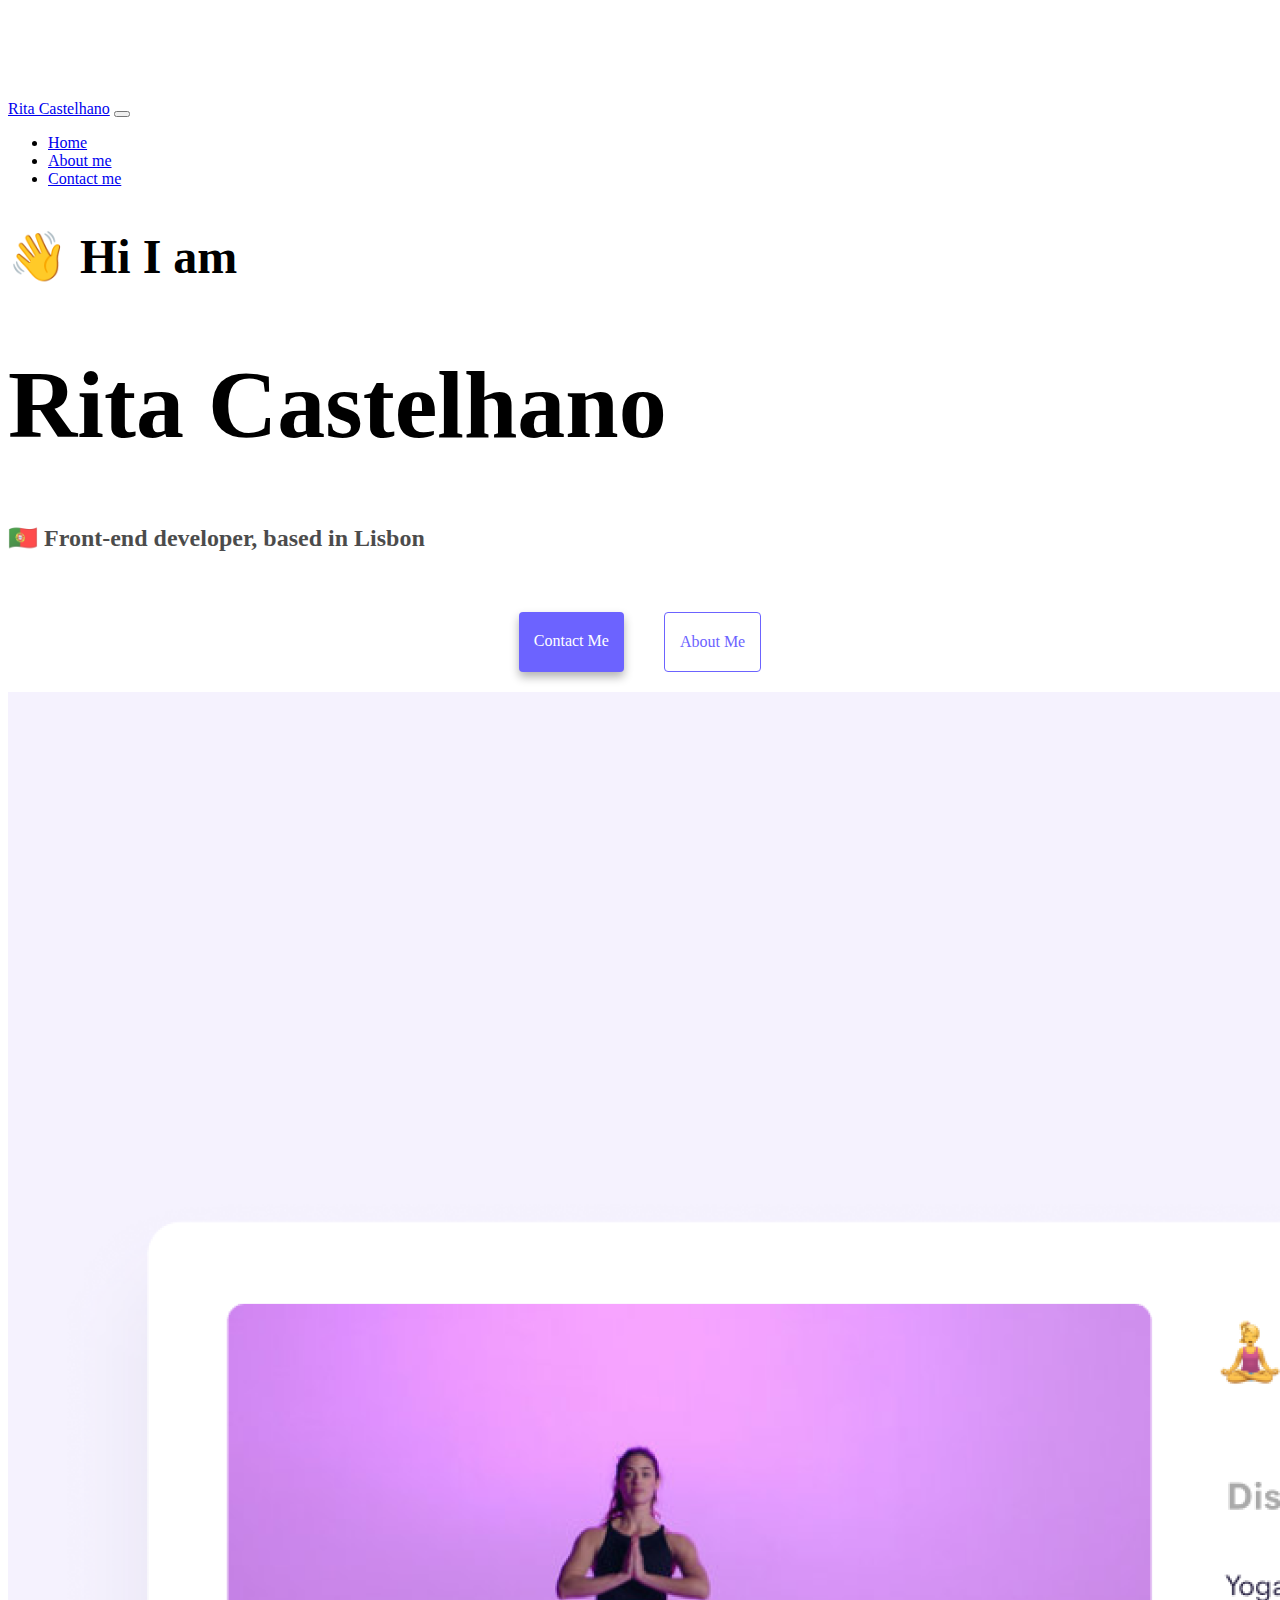
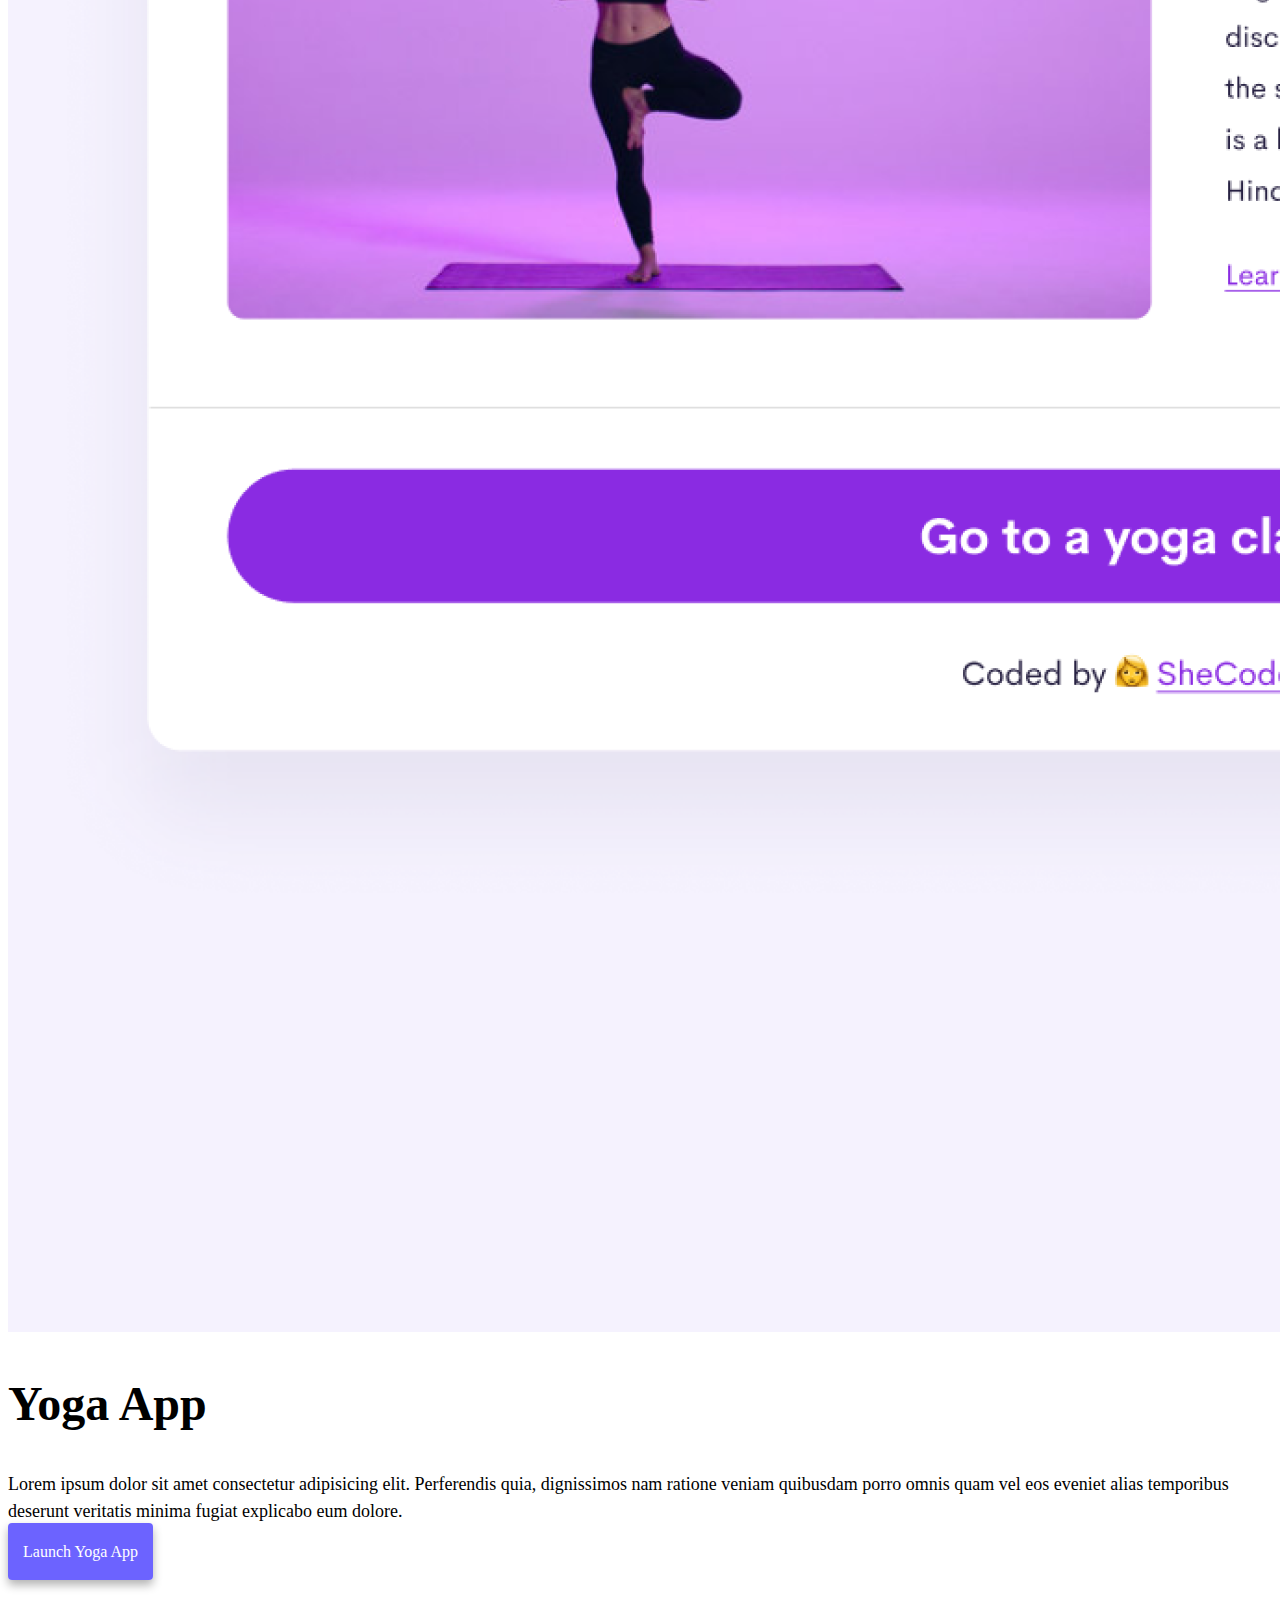
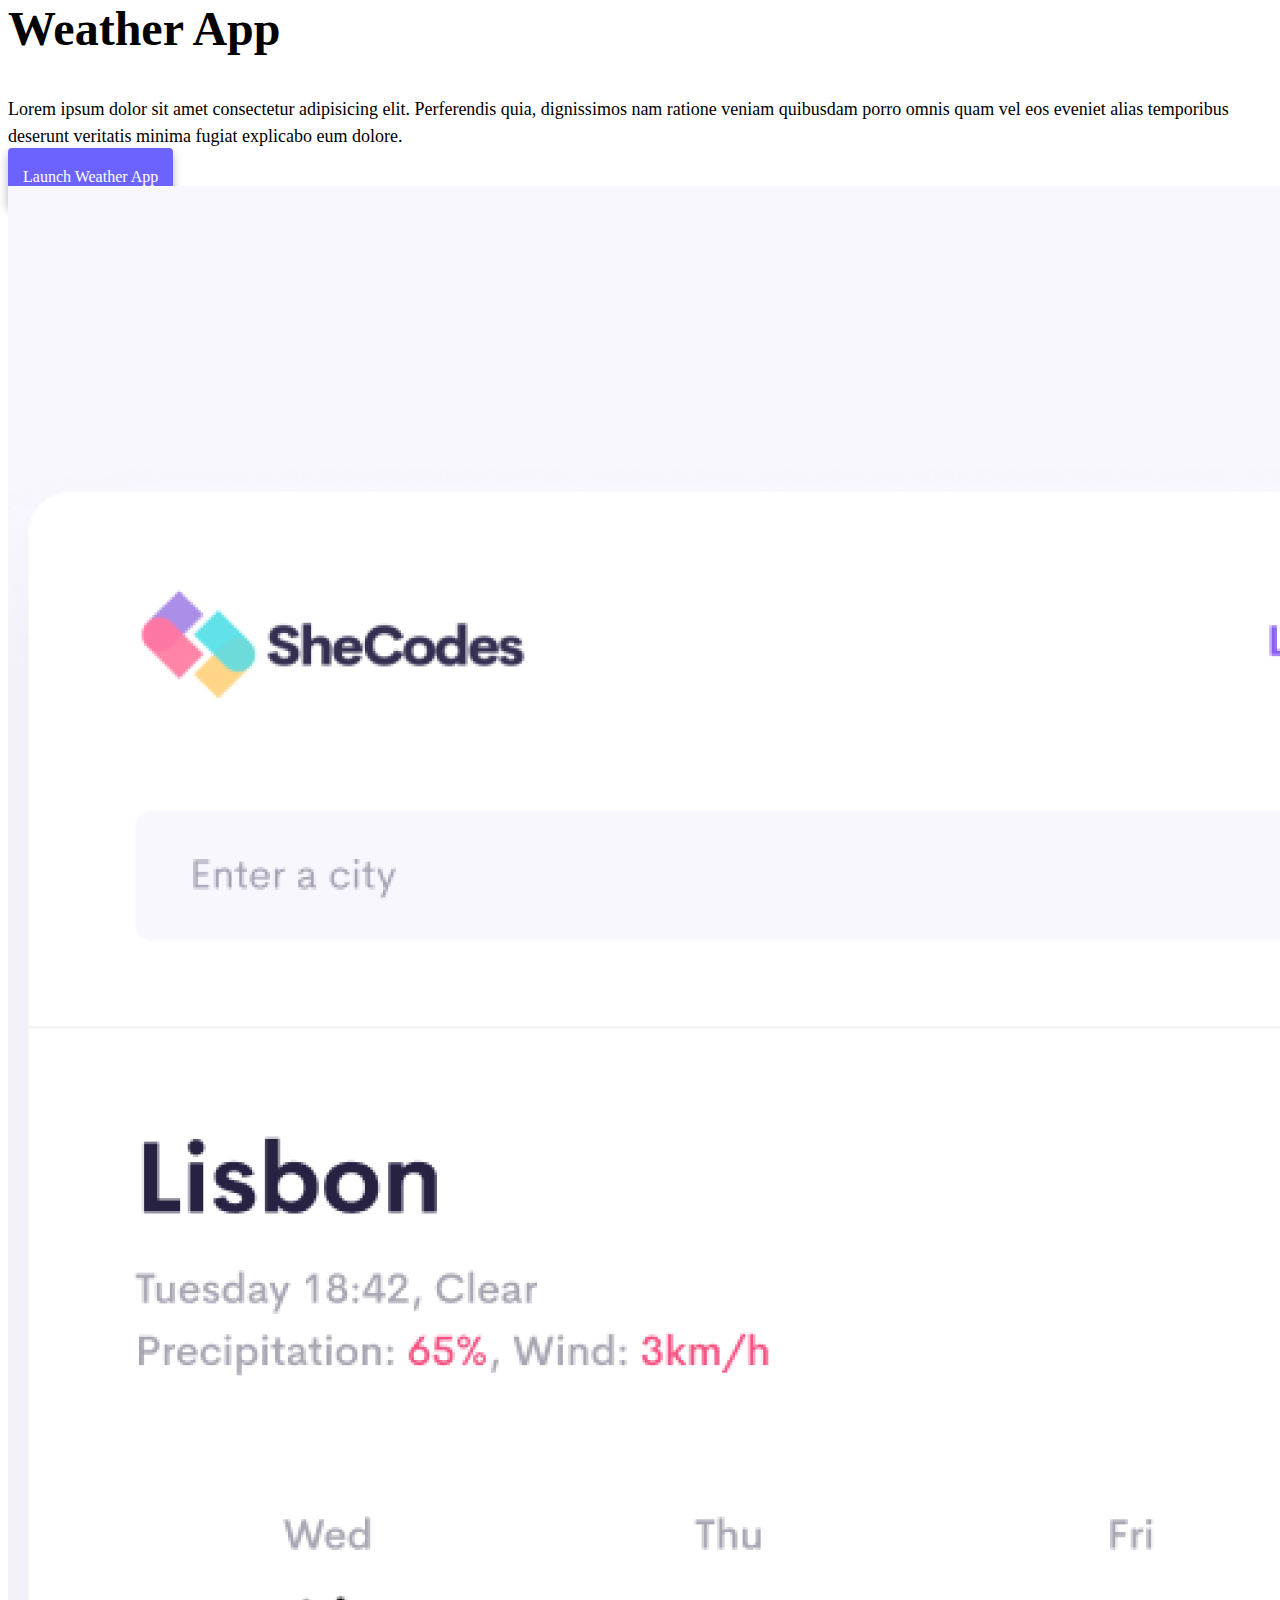
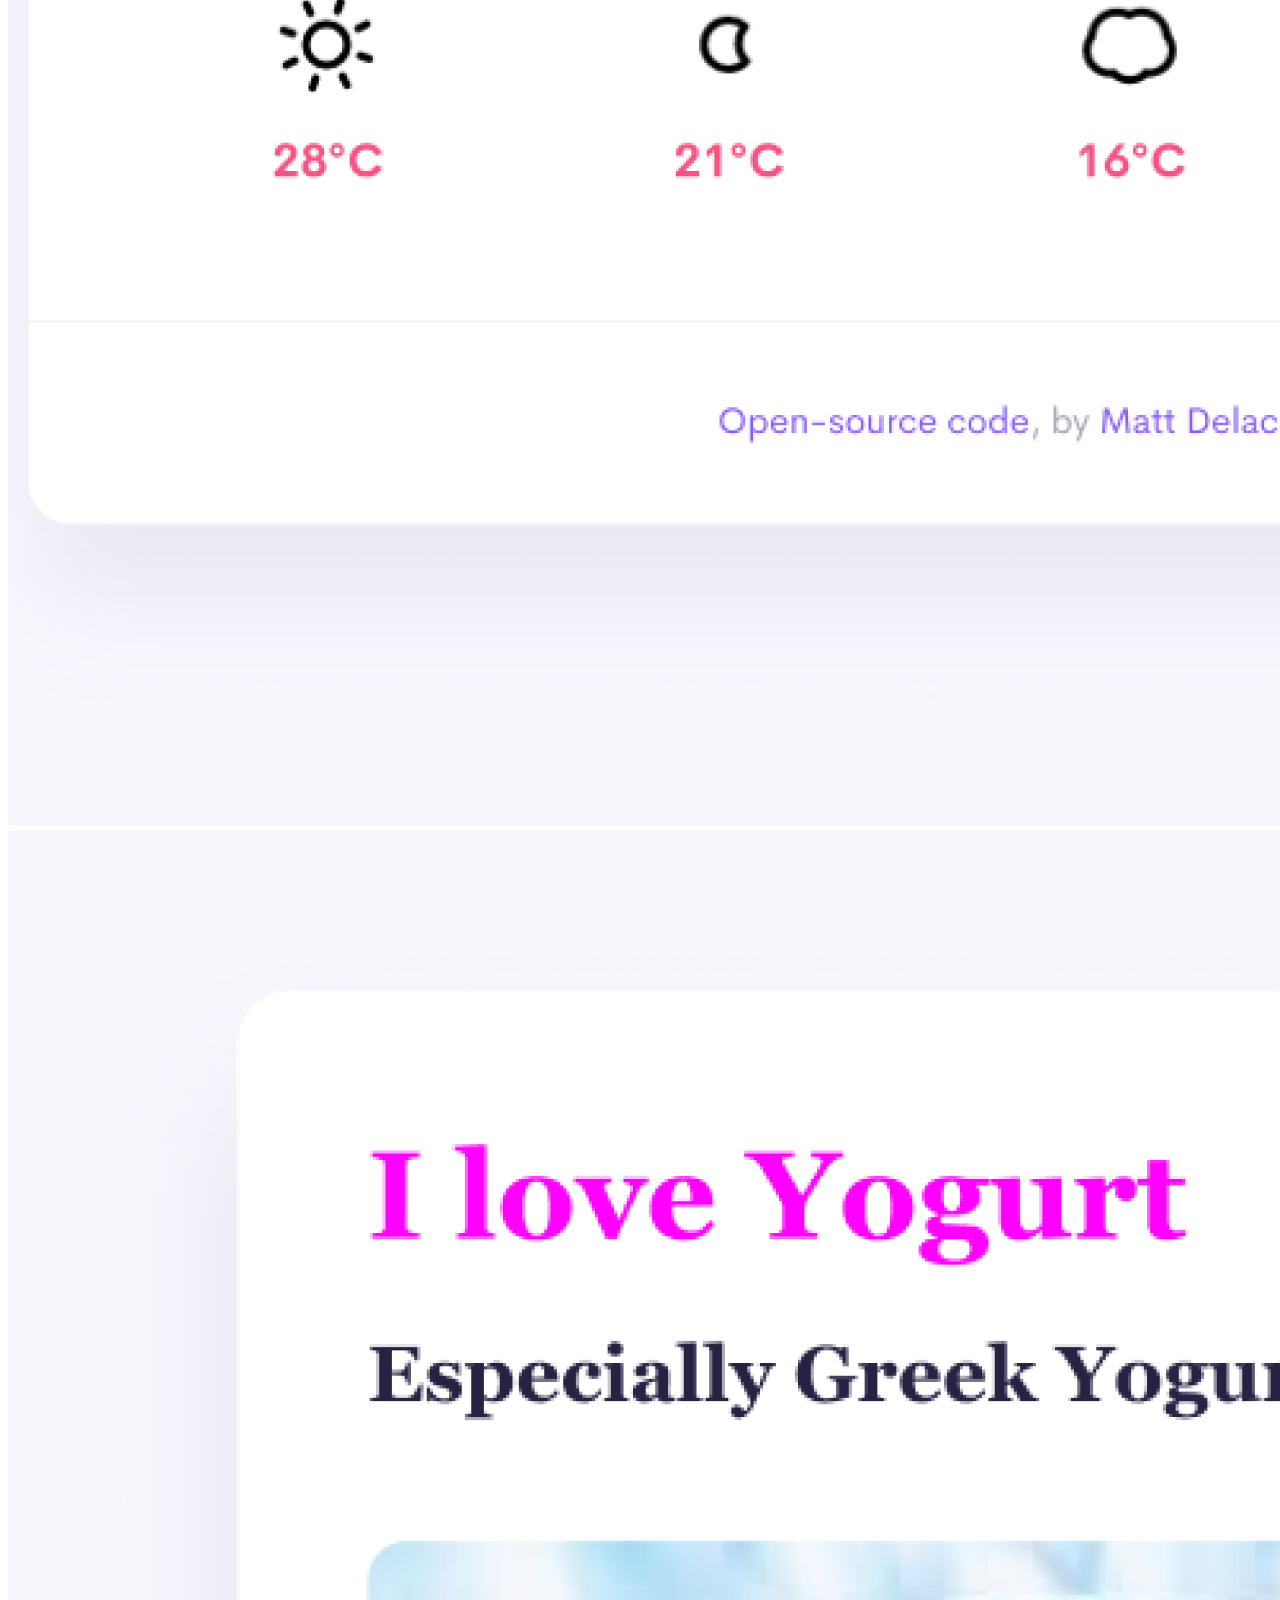
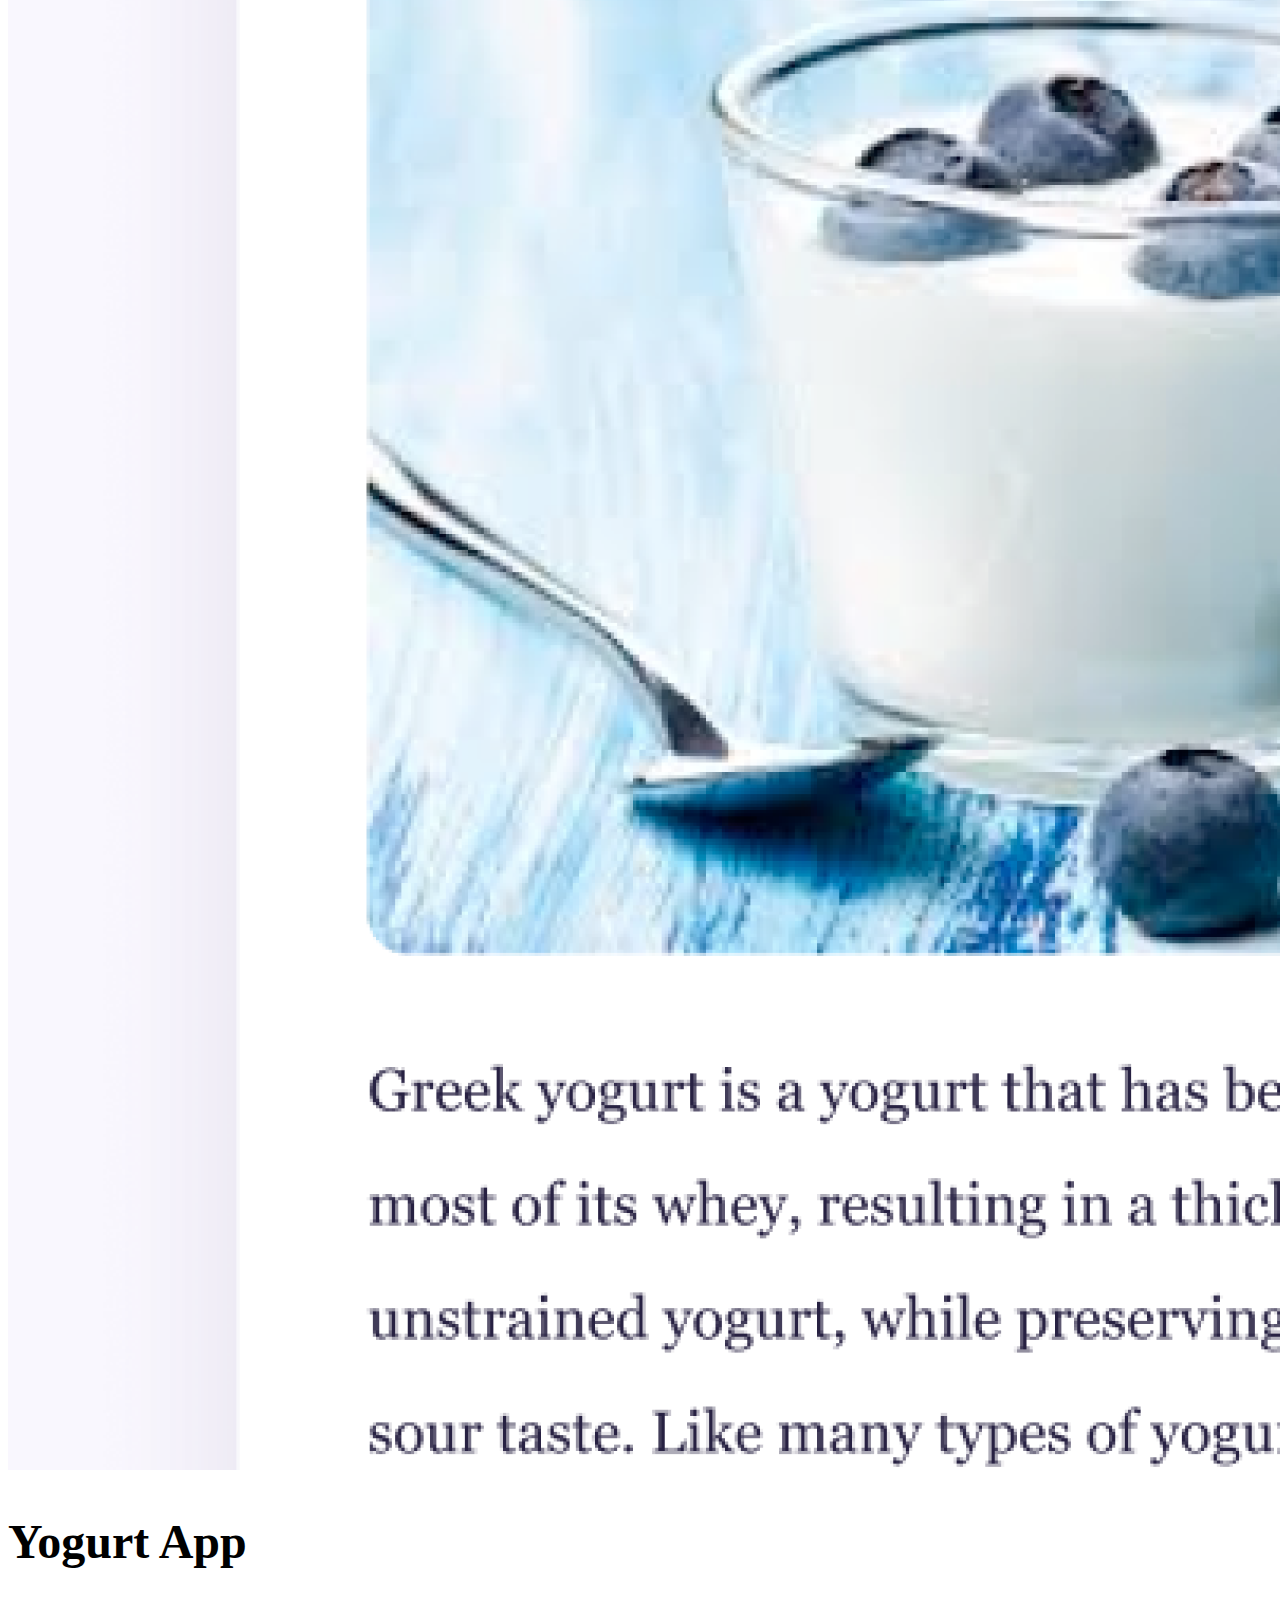
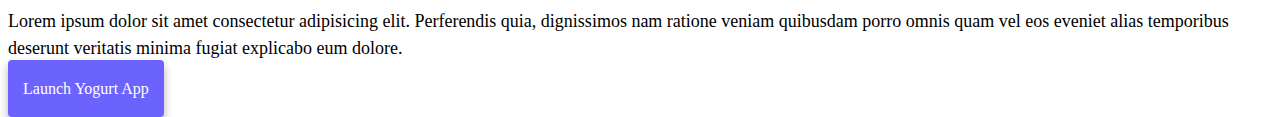
<file: index.html>
<!DOCTYPE html>
<html lang="en">
  <head>
    <meta charset="UTF-8" />
    <meta http-equiv="X-UA-Compatible" content="IE=edge" />
    <meta name="viewport" content="width=device-width, initial-scale=1.0" />
    <link href="https://cdn.jsdelivr.net/npm/bootstrap@5.0.2/dist/css/bootstrap.min.css" rel="stylesheet" integrity="sha384-EVSTQN3/azprG1Anm3QDgpJLIm9Nao0Yz1ztcQTwFspd3yD65VohhpuuCOmLASjC" crossorigin="anonymous">
    <script src="https://cdn.jsdelivr.net/npm/bootstrap@5.0.2/dist/js/bootstrap.bundle.min.js" integrity="sha384-MrcW6ZMFYlzcLA8Nl+NtUVF0sA7MsXsP1UyJoMp4YLEuNSfAP+JcXn/tWtIaxVXM" crossorigin="anonymous"></script>
    <title>Rita Castelhano</title> 
    <link rel="stylesheet" href="styles/style.css">
  </head>
  <body>
      <nav class="navbar navbar-expand-lg navbar-light bg-light fixed-top">
          <div class="container">
            <a class="navbar-brand" href="index.html">Rita Castelhano</a>
            <button class="navbar-toggler" type="button" data-bs-toggle="collapse" data-bs-target="#navbarNav" aria-controls="navbarNav" aria-expanded="false" aria-label="Toggle navigation">
              <span class="navbar-toggler-icon"></span>
            </button>
            <div class="collapse navbar-collapse" id="navbarNav">
              <ul class="navbar-nav">
                <li class="nav-item">
                  <a class="nav-link active" aria-current="page" href="index.html">Home</a>
                </li>
                <li class="nav-item">
                  <a class="nav-link" href="about.html">About me</a>
                </li>
                <li class="nav-item">
                  <a class="nav-link" href="about.html#contact">Contact me </a>
                </li>
              </ul>
            </div>
          </div>
        </nav>
    <h2 class="text-center">👋 Hi I am</h2>
    <h1 class="text-center">Rita Castelhano</h1>
    <h3 class="text-center">🇵🇹 Front-end developer, based in Lisbon</h3>
    <div class="navigation-links mb-5">
      <a href="about.html#contact" class="contact-link" title="Contact Rita Castelhano">Contact me</a>
      <a href="about.html" class="about-link" title="About Rita Castelhano">About me</a>
    </div>
    </nav>
    <div class="container">
      <div class="row">
        <div class="col-sm-6">
          <img src="images/yoga.png" class="img-fluid p-2 shadow rounded d-none d-sm-block" />
        </div>
        <div class="col-sm-6">
          <h2>  Yoga App </h2>
            <p class="text-left"> Lorem ipsum dolor sit amet consectetur adipisicing elit. Perferendis quia, dignissimos nam ratione veniam quibusdam porro omnis quam vel eos eveniet alias temporibus deserunt veritatis minima fugiat explicabo eum dolore.</p>
            <div class="mt-5">
            <a href="#" class="primary-link"title="Yoga project"> Launch Yoga App</a>
            </div>
        </div>
        
        <div class="row mt-5">
            <div class="col-sm-6">
              <h2>  Weather App </h2>
                <p class="text-left"> Lorem ipsum dolor sit amet consectetur adipisicing elit. Perferendis quia, dignissimos nam ratione veniam quibusdam porro omnis quam vel eos eveniet alias temporibus deserunt veritatis minima fugiat explicabo eum dolore.</p>
                <div class="mt-5">
                <a href="#" class="primary-link" title="Weather project"> Launch Weather App</a>
              </div>
            </div>
              <div class="col-sm-6">
                  <img src="images/weather.png" class="img-fluid p-2 shadow rounded d-none d-sm-block" />
                </div>
       
    <div class="row mt-5">
        <div class="col-sm-6">
          <img src="images/yogurt.png" class="img-fluid p-2 shadow rounded d-none d-sm-block" />
        </div>
        <div class="col-sm-6">
          <h2>  Yogurt App </h2>
            <p class="text-left"> Lorem ipsum dolor sit amet consectetur adipisicing elit. Perferendis quia, dignissimos nam ratione veniam quibusdam porro omnis quam vel eos eveniet alias temporibus deserunt veritatis minima fugiat explicabo eum dolore.</p>
            <div class="mt-5 mb-5">
            <a href="#" class="primary-link" title="Yogur project"> Launch Yogurt App</a>
            </div>
        </div>
  </div>
  </body>
</html>
</file>
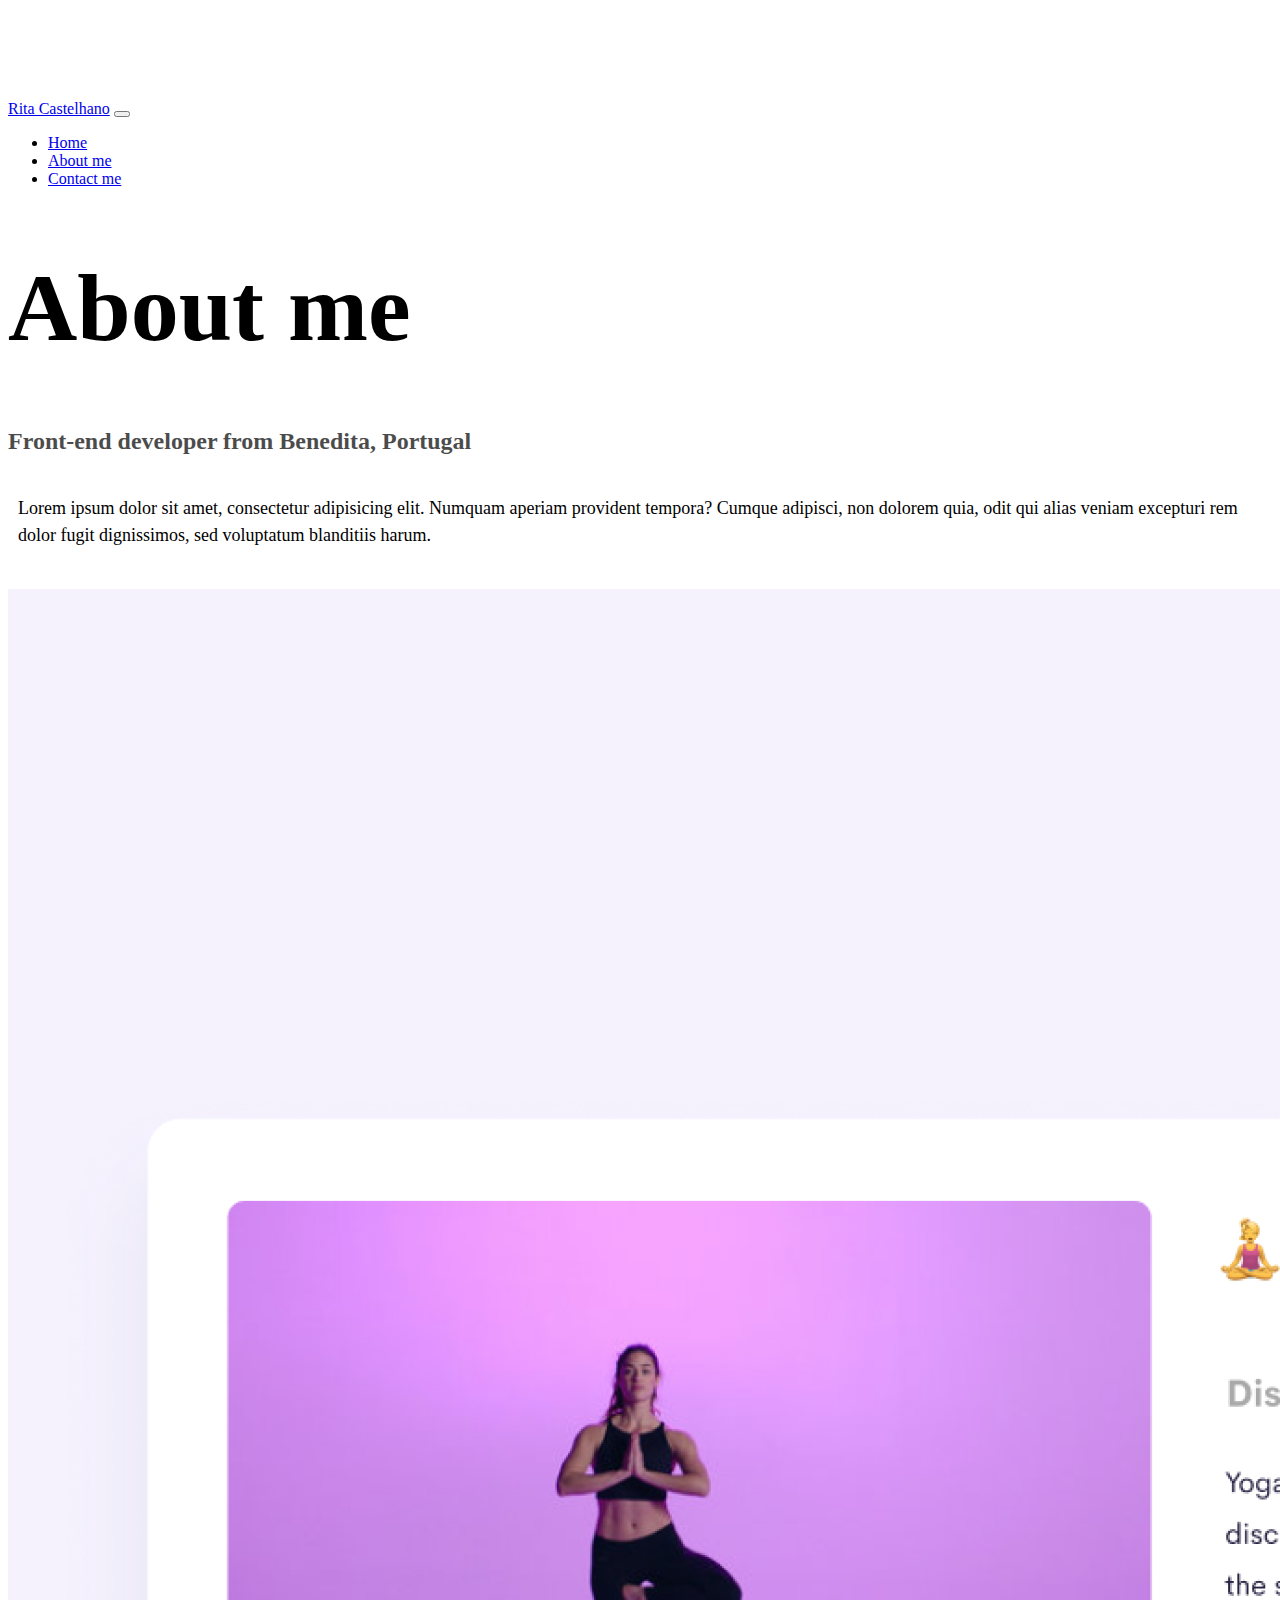
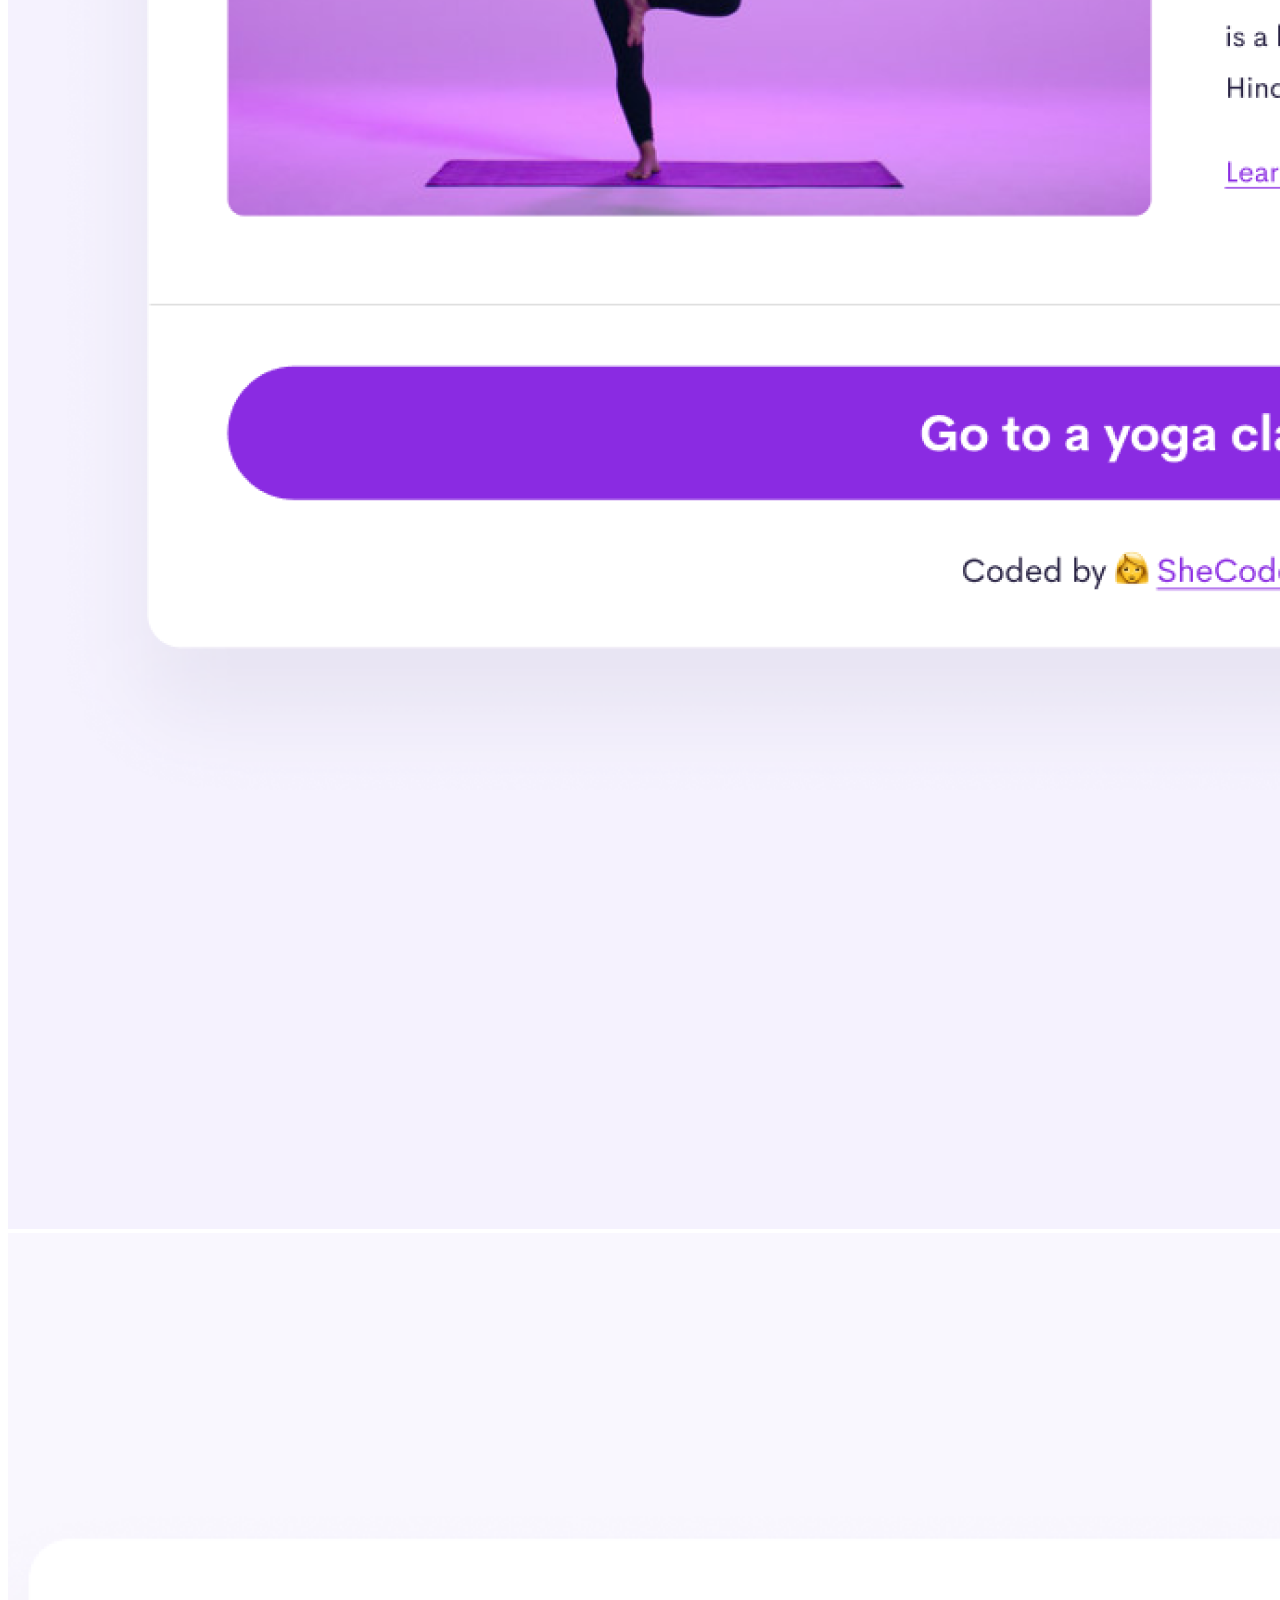
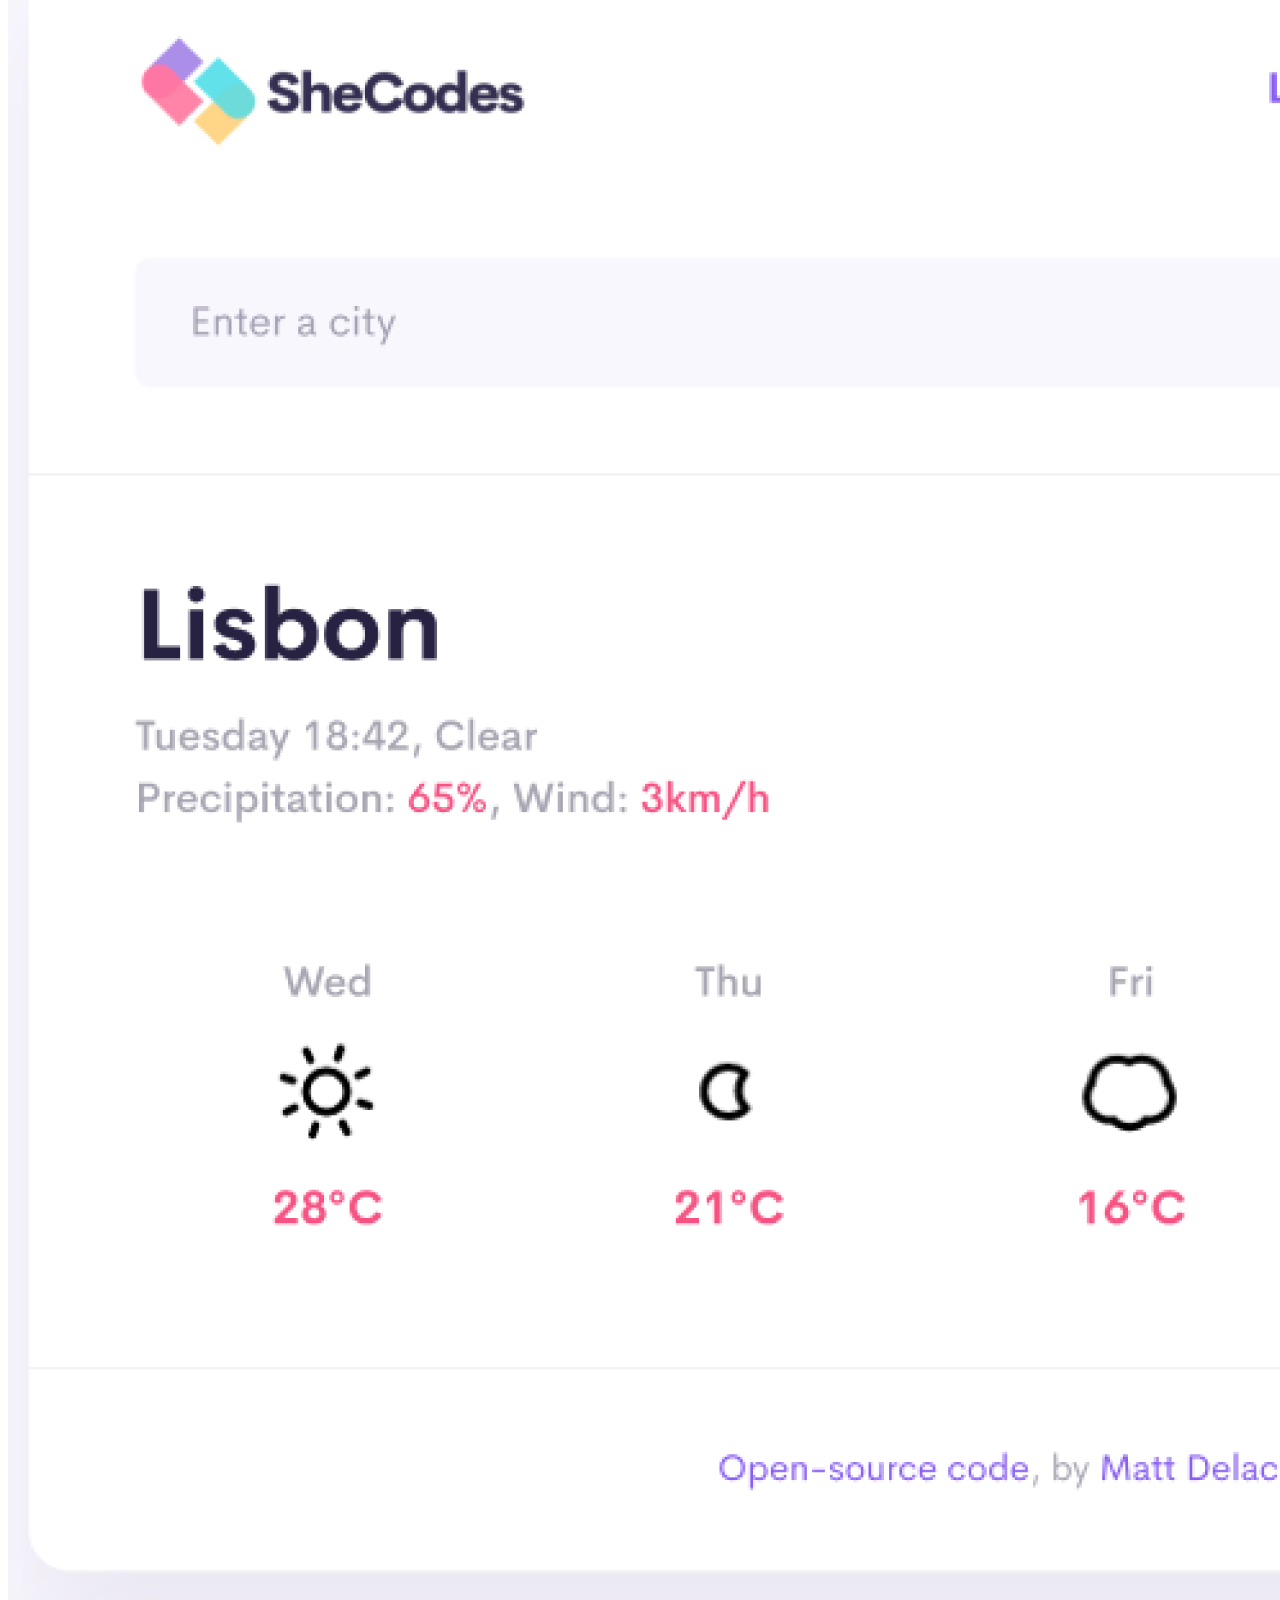
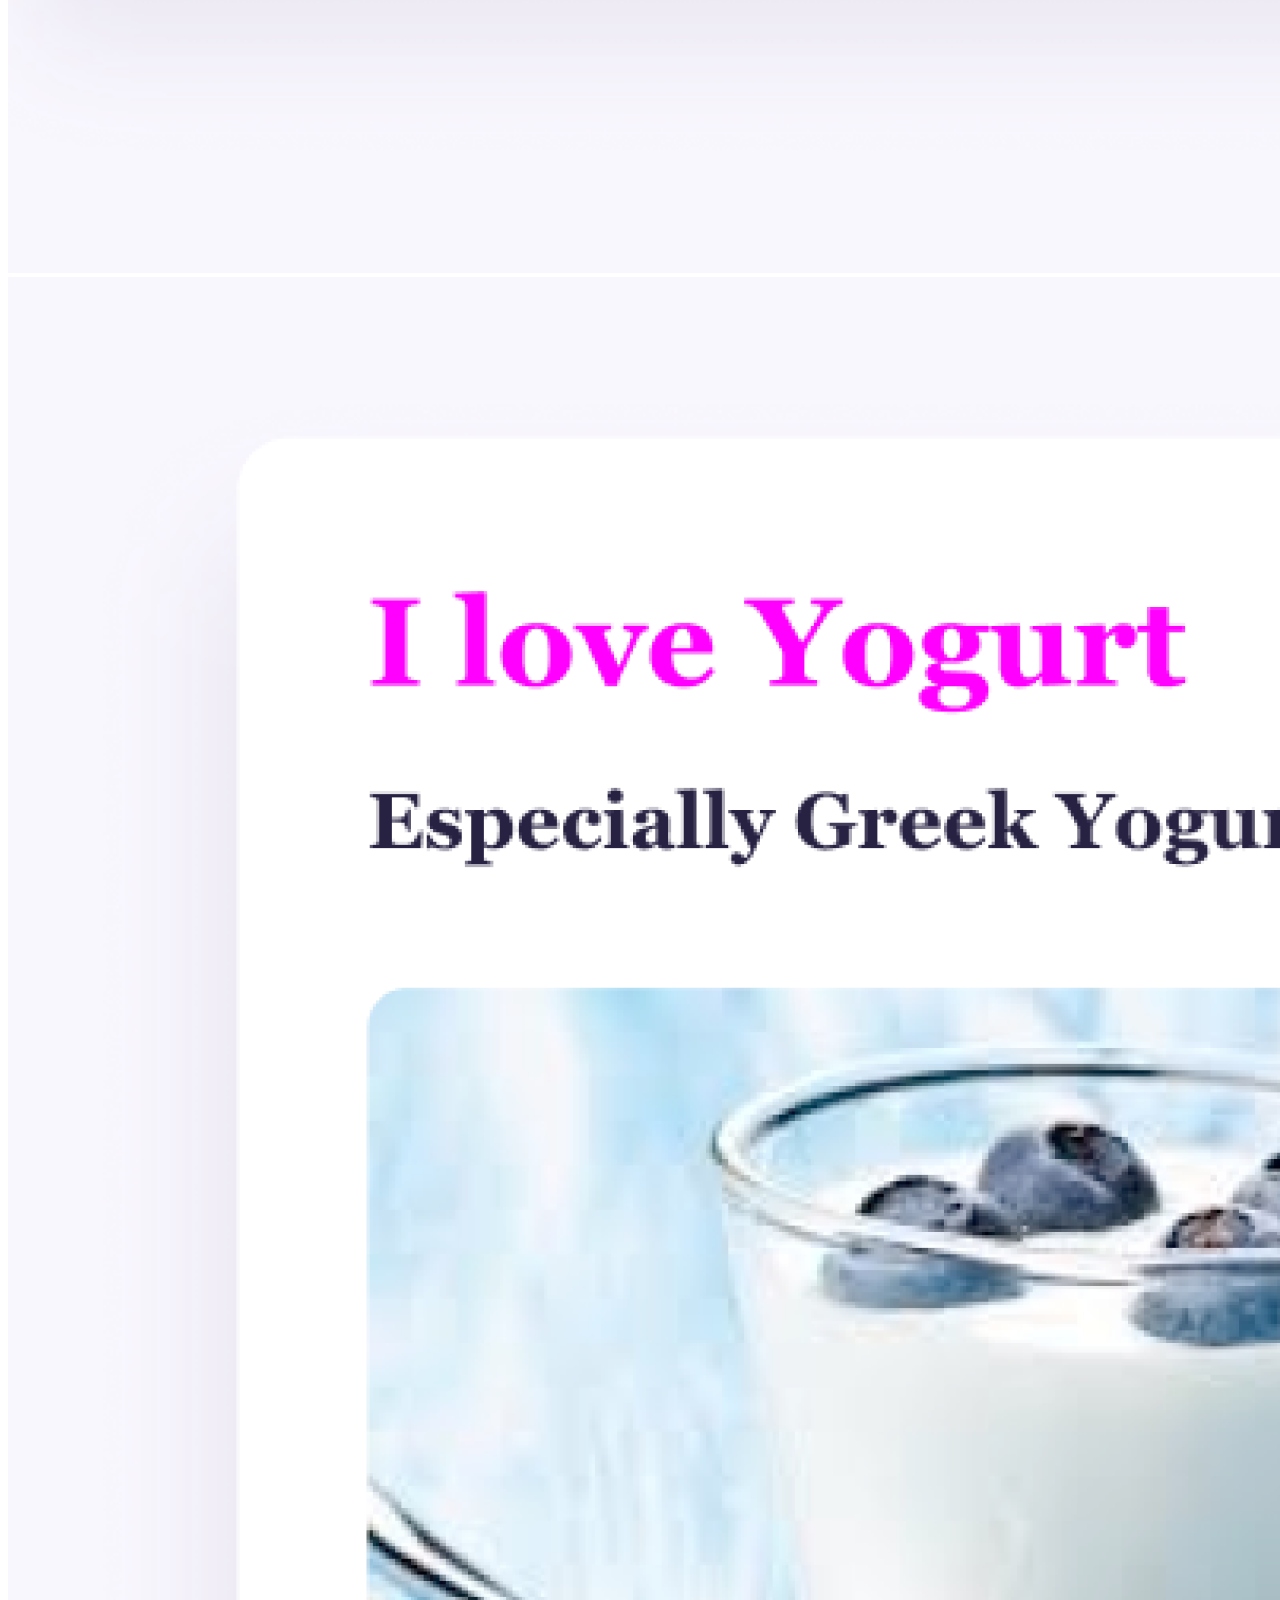
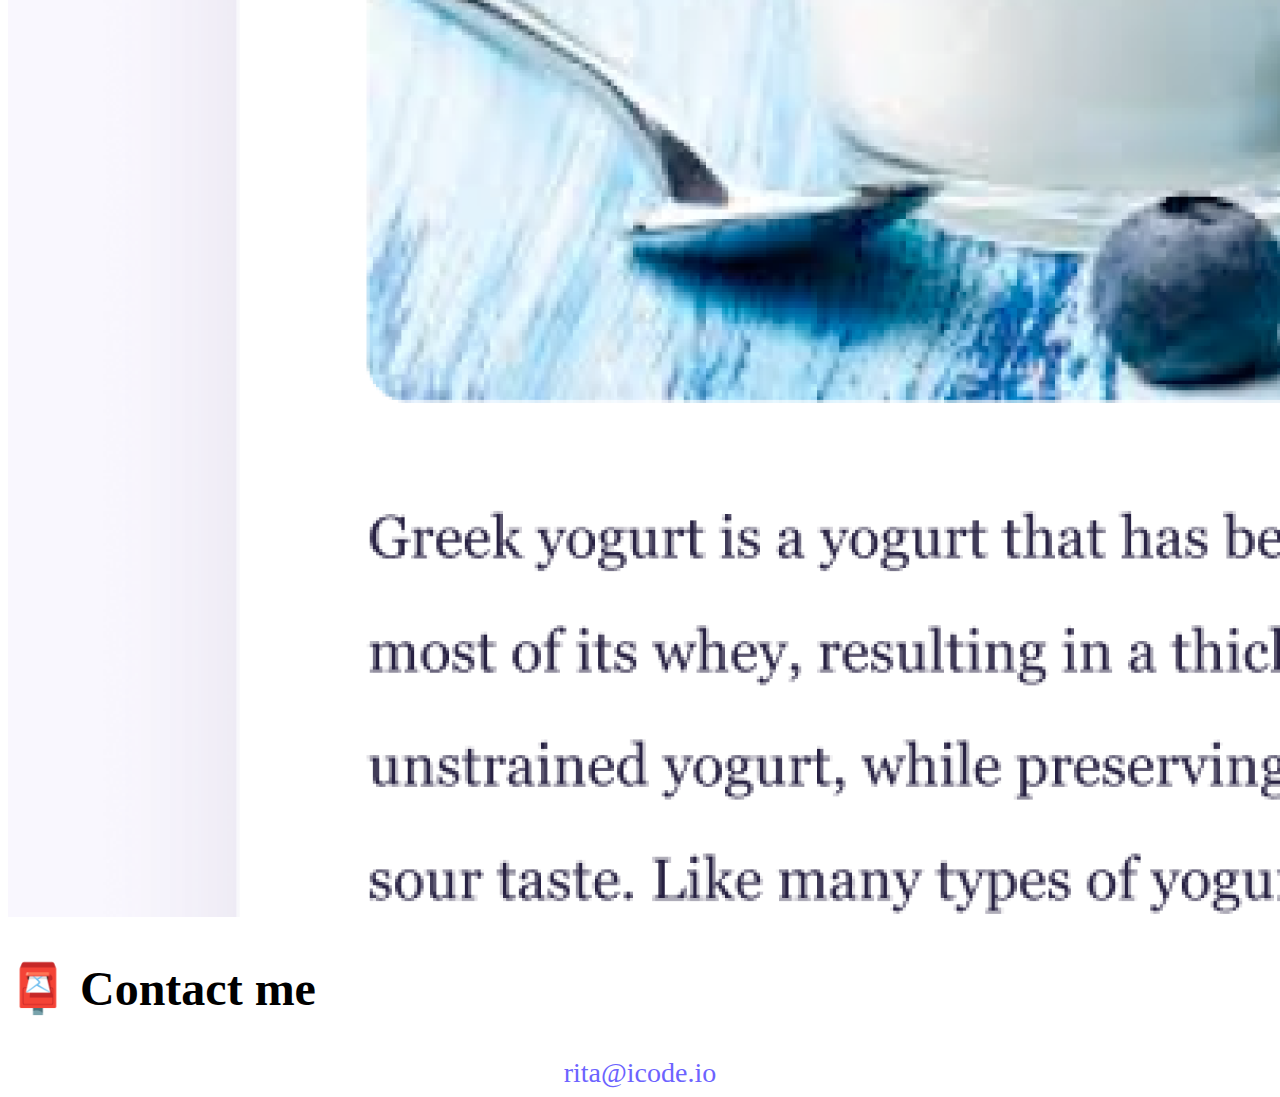
<file: about.html>
<!DOCTYPE html>
<html lang="en">
  <head>
    <meta charset="UTF-8" />
    <meta http-equiv="X-UA-Compatible" content="IE=edge" />
    <meta name="viewport" content="width=device-width, initial-scale=1.0" />
    <link
      href="https://cdn.jsdelivr.net/npm/bootstrap@5.0.2/dist/css/bootstrap.min.css"
      rel="stylesheet"
      integrity="sha384-EVSTQN3/azprG1Anm3QDgpJLIm9Nao0Yz1ztcQTwFspd3yD65VohhpuuCOmLASjC"
      crossorigin="anonymous"
    />
    <script
      src="https://cdn.jsdelivr.net/npm/bootstrap@5.0.2/dist/js/bootstrap.bundle.min.js"
      integrity="sha384-MrcW6ZMFYlzcLA8Nl+NtUVF0sA7MsXsP1UyJoMp4YLEuNSfAP+JcXn/tWtIaxVXM"
      crossorigin="anonymous"
    ></script>
    <title>About Rita Castelhano</title>
    <link rel="stylesheet" href="styles/style.css" />
  </head>
  <body>
    <nav class="navbar navbar-expand-lg navbar-light bg-light fixed-top">
      <div class="container">
        <a class="navbar-brand" href="index.html">Rita Castelhano</a>
        <button
          class="navbar-toggler"
          type="button"
          data-bs-toggle="collapse"
          data-bs-target="#navbarNav"
          aria-controls="navbarNav"
          aria-expanded="false"
          aria-label="Toggle navigation"
        >
          <span class="navbar-toggler-icon"></span>
        </button>
        <div class="collapse navbar-collapse" id="navbarNav">
          <ul class="navbar-nav">
            <li class="nav-item">
              <a class="nav-link active" aria-current="page" href="index.html"
                >Home</a
              >
            </li>
            <li class="nav-item">
              <a class="nav-link" href="about.html">About me</a>
            </li>
            <li class="nav-item">
              <a class="nav-link" href="about.html#contact">Contact me </a>
            </li>
          </ul>
        </div>
      </div>
    </nav>
    <h1 class="text-center">About me</h1>
    <h3 class="text-center">Front-end developer from Benedita, Portugal</h3>
    <div class="about-paragraphs text-center">
      <p>
        Lorem ipsum dolor sit amet, consectetur adipisicing elit. Numquam
        aperiam provident tempora? Cumque adipisci, non dolorem quia, odit qui
        alias veniam excepturi rem dolor fugit dignissimos, sed voluptatum
        blanditiis harum.
      </p>
    </div>
    <div class="container">
      <div class="row">
        <div class="col-sm-4">
          <img src="images/yoga.png" class="img-fluid p-2 shadow rounded" />
        </div>
        <div class="col-sm-4">
          <img src="images/weather.png" class="img-fluid p-2 shadow rounded" />
        </div>
        <div class="col-sm-4">
          <img src="images/yogurt.png" class="img-fluid p-2 shadow rounded" />
        </div>
      </div>
    </div>
    <div id="contact" class="mt-5">
      <h2 class="text-center">📮 Contact me</h2>
      <a href="mailto:[email]" class="email-link mb-5"> rita@icode.io </a>
    </div>
  </body>
</html>
</file>
<file: styles/style.css>
:root {
  --primary-color: #6c63ff;
  --secondary-color: #f5f2fe;
  --box-shadow: 0 5px 10px rgba(0, 0, 0, 0.3);
}
body {
  margin-top: 100px;
}
h1 {
  font-size: 96px;
}

h2 {
  font-size: 48px;
}

h3 {
  font-size: 24px;
  opacity: 0.7;
}

p {
  font-size: 18px;
  line-height: 1.5;
}
div {
  display: block;
}
.primary-link {
  border-radius: 4px;
  padding: 20px 15px;
  text-decoration: none;
  text-transform: capitalize;
  background: var(--primary-color);
  box-shadow: var(--box-shadow);
  color: white;
}
.navigation-links {
  display: flex;
  margin-top: 40px;
  justify-content: center;
}

.navigation-links a {
  margin: 20px;
  border-radius: 4px;
  padding: 20px 15px;
  text-decoration: none;
  text-transform: capitalize;
}

.contact-link {
  background: var(--primary-color);
  box-shadow: var(--box-shadow);
  color: white;
}

.about-link {
  color: var(--primary-color);
  border: 1px solid var(--primary-color);
}

.homepage-link {
  color: var(--primary-color);
  text-align: center;
  display: block;
}

.about-paragraphs {
  display: flex;
  margin: 30px 0;
}

.about-paragraphs p {
  margin: 10px;
}

.email-link {
  display: flex;
  justify-content: center;
  color: var(--primary-color);
  font-size: 28px;
  text-decoration: none;
}

.email-link:hover {
  text-decoration: underline;
}
@media (max-width: 800px) {
  h1 {
    font-size: 50px;
  }
  h2 {
    font-size: 30px;
    text-align: center;
  }
  p {
    text-align: center;
  }
  .primary-link {
    display: flex;
    justify-content: space-evenly;
  }
}
</file>
